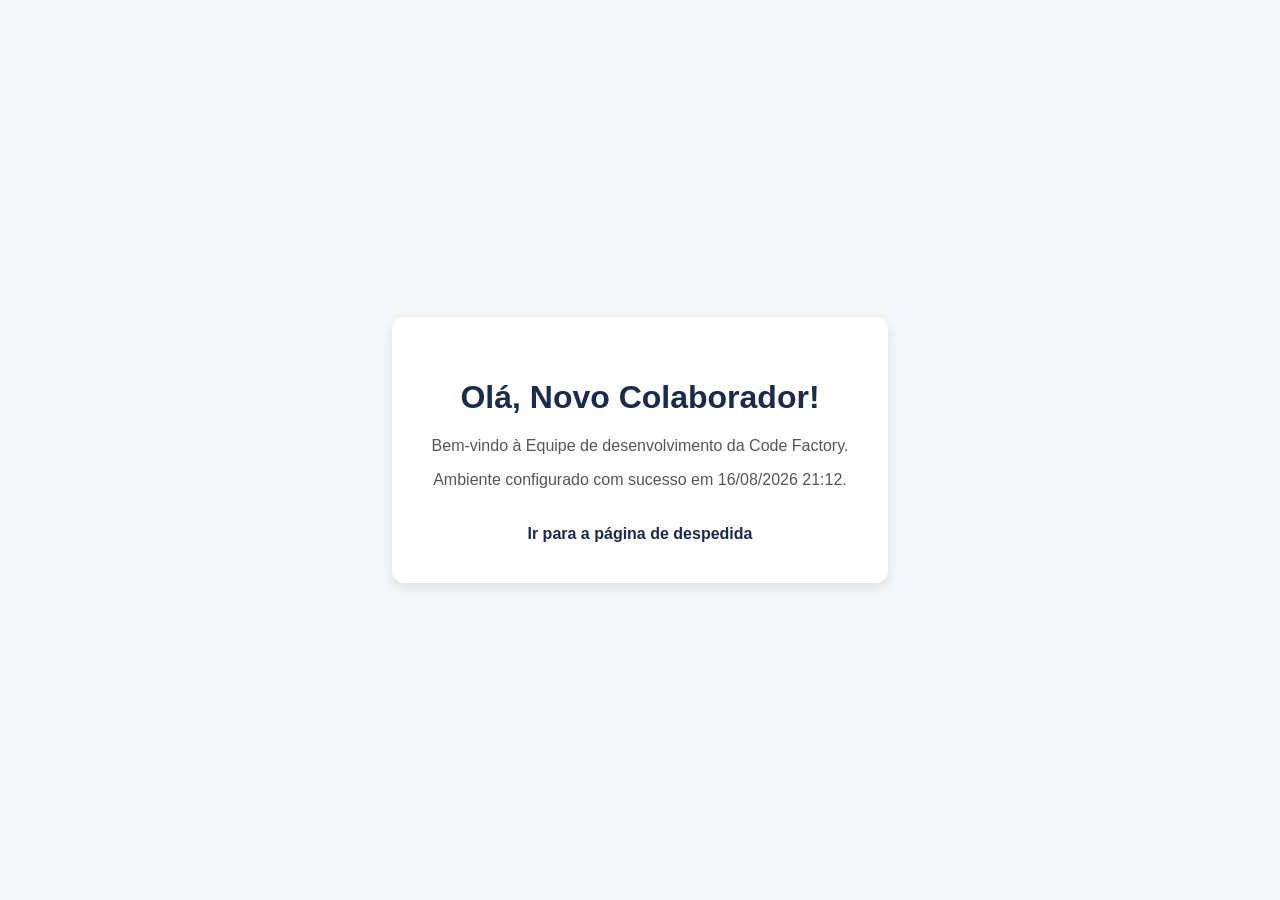
<file: index.html>
<!DOCTYPE html>
<html lang="pt-br">
<head>
    <meta charset="UTF-8">
    <title>Boas-vindas - CodeFactory Solutions</title>
    <link rel="stylesheet" href="style.css">
</head>
<body>
    <div class="card">
        <h1>Olá, Novo Colaborador!</h1>
        <p>Bem-vindo à Equipe de desenvolvimento da Code Factory.</p>
        <p>Ambiente configurado com sucesso em 16/08/2026 21:12.</p>
        <a href="despedida.html">Ir para a página de despedida</a>
    </div>
</body>
</html>
</file>
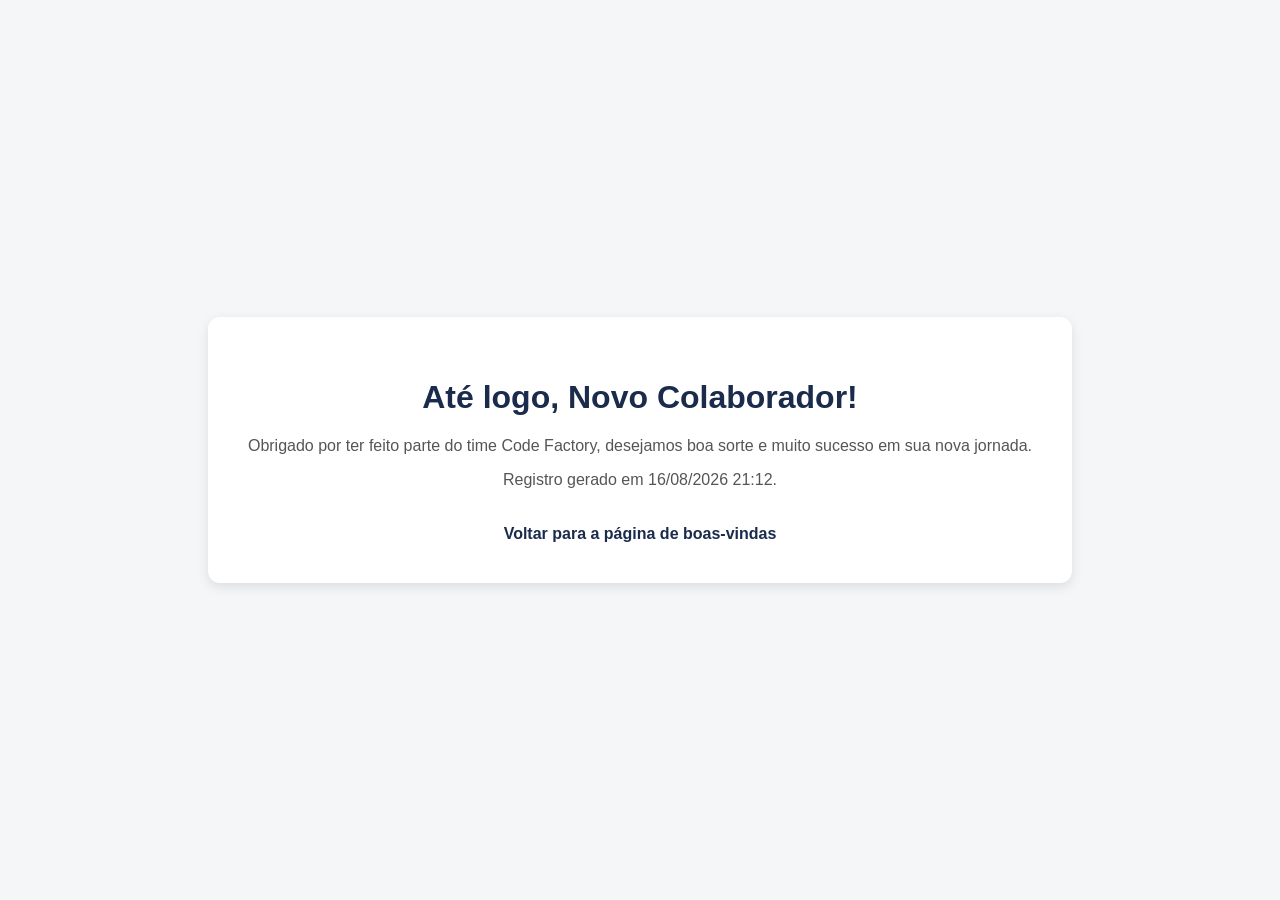
<file: despedida.html>
<!DOCTYPE html>
<html lang="pt-br">
<head>
    <meta charset="UTF-8">
    <title>Despedida - CodeFactory Solutions</title>
    <link rel="stylesheet" href="style.css">
</head>
<body>
    <div class="card">
        <h1>Até logo, Novo Colaborador!</h1>
        <p>Obrigado por ter feito parte do time Code Factory, desejamos boa sorte e muito sucesso em sua nova jornada.</p>
        <p>Registro gerado em 16/08/2026 21:12.</p>
        <a href="index.html">Voltar para a página de boas-vindas</a>
    </div>
</body>
</html>
</file>
<file: style.css>
body {
    font-family: Arial, sans-serif;
    background-color: #f4f6f8;
    display: flex;
    justify-content: center;
    align-items: center;
    height: 100vh;
    margin: 0;
}

.card {
    background-color: #ffffff;
    padding: 40px;
    border-radius: 12px;
    box-shadow: 0 4px 12px rgba(0, 0, 0, 0.1);
    text-align: center;
}

h1 {
    color: #1a2b4c;
}

p {
    color: #555555;
}

a {
    display: inline-block;
    margin-top: 20px;
    color: #1a2b4c;
    font-weight: bold;
    text-decoration: none;
}
</file>
